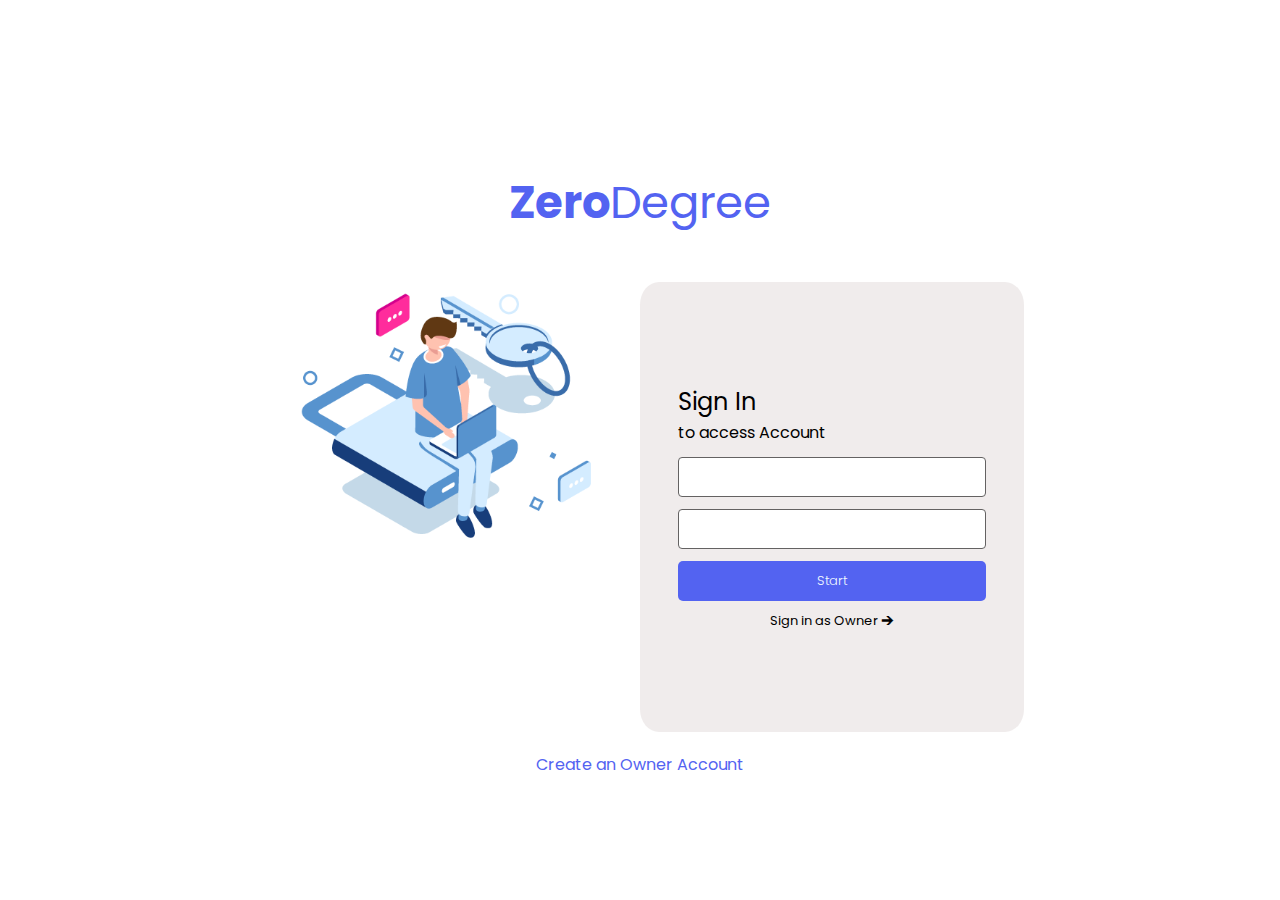
<file: web/index.html>
<html>
    <head>
        <title>zerodegree</title>
        <link rel="stylesheet" href=style.css>
        <link rel="preconnect" href="https://fonts.googleapis.com">
        <link rel="preconnect" href="https://fonts.gstatic.com" crossorigin>
        <link href="https://fonts.googleapis.com/css2?family=Poppins:ital,wght@0,100;0,200;0,300;0,400;0,500;0,600;0,700;0,800;0,900;1,100;1,200;1,300;1,400;1,500;1,600;1,700;1,800;1,900&display=swap" rel="stylesheet">
    </head>
    <body>
        <div class="container">
            <div class="logopostion">
                <p class="logo"><b>Zero</b>Degree</p>
            </div>
            <div class="center">
                <div class="loginimage">
                    <img src="images/login.png">
                </div>
                <div class="loginsqure">
                    <div class="signtext">
                        <h2>Sign In</h2>
                        <h4>to access Account</h4>
                    </div>
                    <form action="/action_page.php" class="loginform">
                        <input type="text" id="loginid"><br>
                        <input type="password" id="loginpw"><br>
                        <input type="submit" value="Start">
                    </form>
                    <div class="ownerfirst1">
                    <a href="addemployee.html">Sign in as Owner &#129130;</a>
                    </div>
                </div>
            </div>
            <div class="ownerfirst2">
            <a href="">Create an Owner Account</a>
            </div>
        </div>
    </body>
</html>
</file>
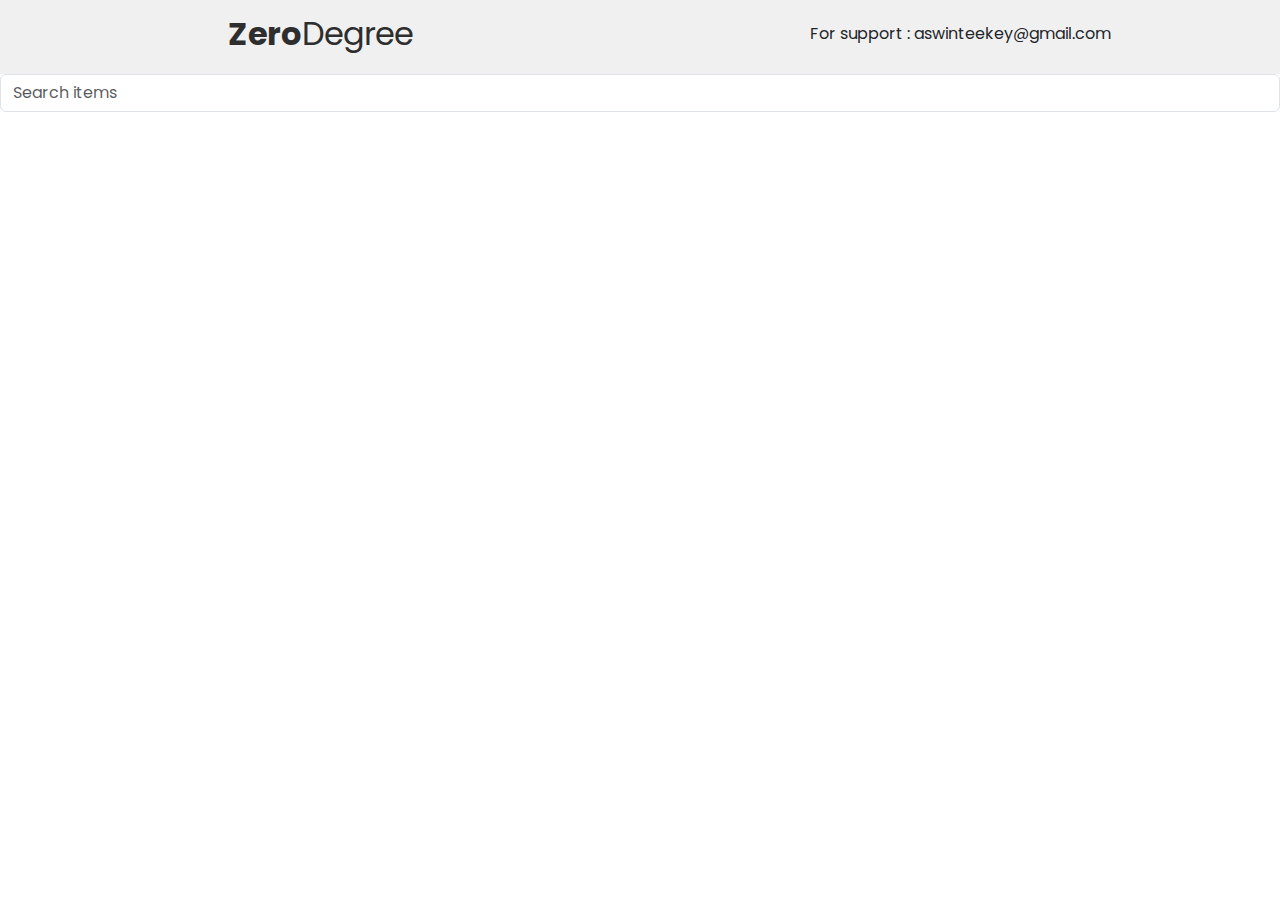
<file: web/emphome.html>
<!doctype html>
<html lang="en">
  <head>
    <meta charset="utf-8">
    <meta name="viewport" content="width=device-width, initial-scale=1">
    <title>zerodegree</title>
    <link href="https://cdn.jsdelivr.net/npm/bootstrap@5.3.3/dist/css/bootstrap.min.css" rel="stylesheet" integrity="sha384-QWTKZyjpPEjISv5WaRU9OFeRpok6YctnYmDr5pNlyT2bRjXh0JMhjY6hW+ALEwIH" crossorigin="anonymous">
    <link rel="stylesheet" href=style.css>
    <link rel="preconnect" href="https://fonts.googleapis.com">
    <link rel="preconnect" href="https://fonts.gstatic.com" crossorigin>
    <link href="https://fonts.googleapis.com/css2?family=Poppins:ital,wght@0,100;0,200;0,300;0,400;0,500;0,600;0,700;0,800;0,900;1,100;1,200;1,300;1,400;1,500;1,600;1,700;1,800;1,900&display=swap" rel="stylesheet">
</head>
  <body>
            <div class="emp-logo">
                <div class="col-md-6 logo-emp">
                    <p class="emp-logo-zero"><b>Zero</b>Degree</p>
                </div>
                <div class="col-md-6 support">
                    <p>For support : aswinteekey@gmail.com</p>
                </div>
            </div>
    
            <div class="search-emp">
                    <div class="form-group">
                      <input type="text" class="form-control" id="usr" placeholder="Search items">
                    </div>
            </div>






    <script src="https://cdn.jsdelivr.net/npm/@popperjs/core@2.11.8/dist/umd/popper.min.js" integrity="sha384-I7E8VVD/ismYTF4hNIPjVp/Zjvgyol6VFvRkX/vR+Vc4jQkC+hVqc2pM8ODewa9r" crossorigin="anonymous"></script>
    <script src="https://cdn.jsdelivr.net/npm/bootstrap@5.3.3/dist/js/bootstrap.min.js" integrity="sha384-0pUGZvbkm6XF6gxjEnlmuGrJXVbNuzT9qBBavbLwCsOGabYfZo0T0to5eqruptLy" crossorigin="anonymous"></script>
    <script src="https://cdn.jsdelivr.net/npm/bootstrap@5.3.3/dist/js/bootstrap.bundle.min.js" integrity="sha384-YvpcrYf0tY3lHB60NNkmXc5s9fDVZLESaAA55NDzOxhy9GkcIdslK1eN7N6jIeHz" crossorigin="anonymous"></script>
  </body>
</html>
</file>
